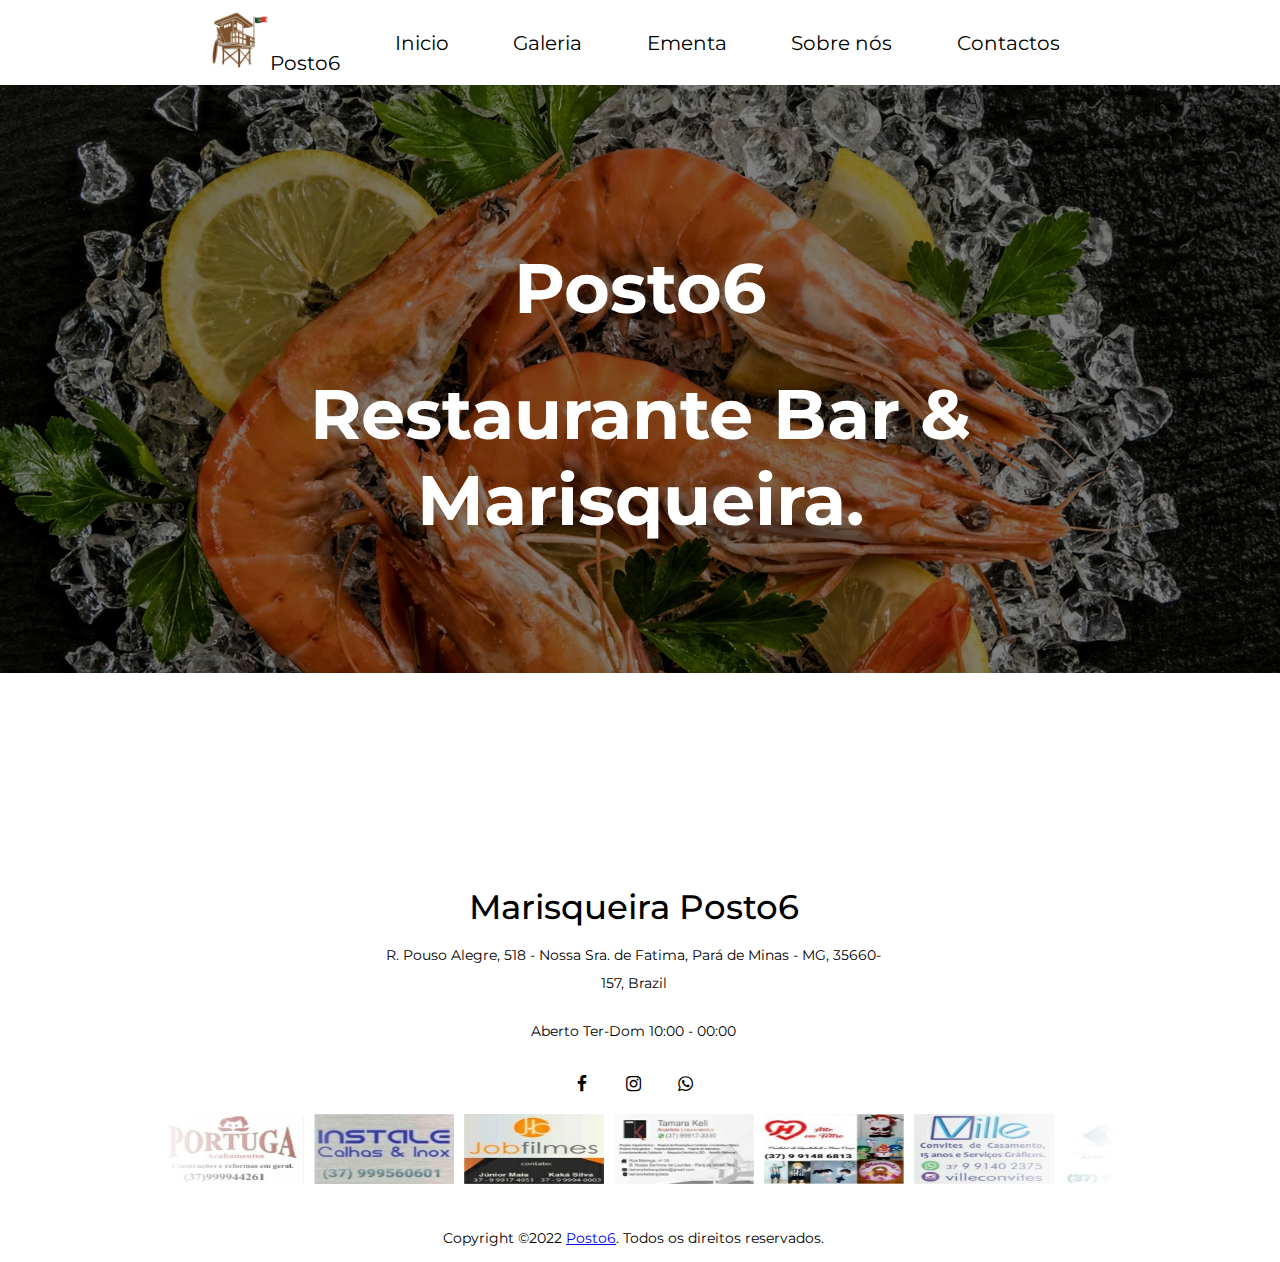
<file: index.html>
<!DOCTYPE html>
<html>
<head>
    <link href="/src/style.css" rel="stylesheet" />
    <link rel='stylesheet' href='https://cdnjs.cloudflare.com/ajax/libs/font-awesome/4.7.0/css/font-awesome.min.css'>
    <link rel="Icon" href="/src/img/118010584_109866517506255_5258765565189857643_n.ico">
    <title>Posto6 - Home</title>
</head>
<body>
    <nav>
        <ul class="menu">
            <li><a class="imdbLogo" href="/index.html"><img class="imdbLogo" src="/src/img/118010584_109866517506255_5258765565189857643_n.png">Posto6</a></li>
            <li class="item"><a href="index.html"><button>Inicio</button></a></li>
            <li class="item"><a href="galeria.html"><button>Galeria</button></a></li>
            <li class="item"><a href="ementa.html"><button>Ementa</button></a></li>
            <li class="item"><a href="about.html"><button>Sobre nós</button></a></li>
            <li class="item"><a href="contacto.html"><button>Contactos</button></a></li>
        </ul>
    </nav>
    <button onclick="topFunction()" id="myBtn" title="Go to top">↑</button>
    <div class="mariscada">
        <p><b>Posto6</b></p>
        <p><b>Restaurante Bar & Marisqueira.</b></p>
    </div>
    <footer>
        <div class="footer-content">
            <h3>Marisqueira Posto6</h3>
            <p>R. Pouso Alegre, 518 - Nossa Sra. de Fatima, Pará de Minas - MG, 35660-157, Brazil</p>
            <p>Aberto Ter-Dom 10:00 - 00:00</p>
            <ul class="socials">
                <li><a target="_blank" href="https://www.facebook.com/posto6.marisqueira"><i class="fa fa-facebook"></i></a></li>
                <li><a target="_blank" href="https://www.instagram.com/posto6.marisqueira"><i class="fa fa-instagram"></i></a></li>
                <li><a target="_blank" href="https://api.whatsapp.com/send/?phone=553799944261&text=Ola%2C+gostariamos+de+comprar+algo.&app_absent=0"><i class="fa fa-whatsapp"></i></a></li>
            </ul>
        </div>
        <div class="slider">
            <div class="slide-track">
                <div class="slide">
                    <img src="/src/img/patro1.jpg" alt="" />
                </div>
                <div class="slide">
                    <img src="/src/img/patro2.jpg" alt="" />
                </div>
                <div class="slide">
                    <img src="/src/img/patro3.jpg" alt="" />
                </div>
                <div class="slide">
                    <img src="/src/img/patro4.jpg" alt="" />
                </div>
                <div class="slide">
                    <img src="/src/img/patro5.jpg" alt="" />
                </div>
                <div class="slide">
                    <img src="/src/img/patro6.jpg" alt="" />
                </div>
                <div class="slide">
                    <img src="/src/img/patro7.jpg" alt="" />
                </div>
                <div class="slide">
                    <img src="/src/img/patro8.jpg" alt="" />
                </div>
            </div>
        </div>
        <div class="footer-content">
            <p>Copyright &copy;2022 <a href="/index.html">Posto6</a>. Todos os direitos reservados.</p>
        </div>
    </footer>
    <script src="/src/script.js"></script>
</body>
</html>
</file>
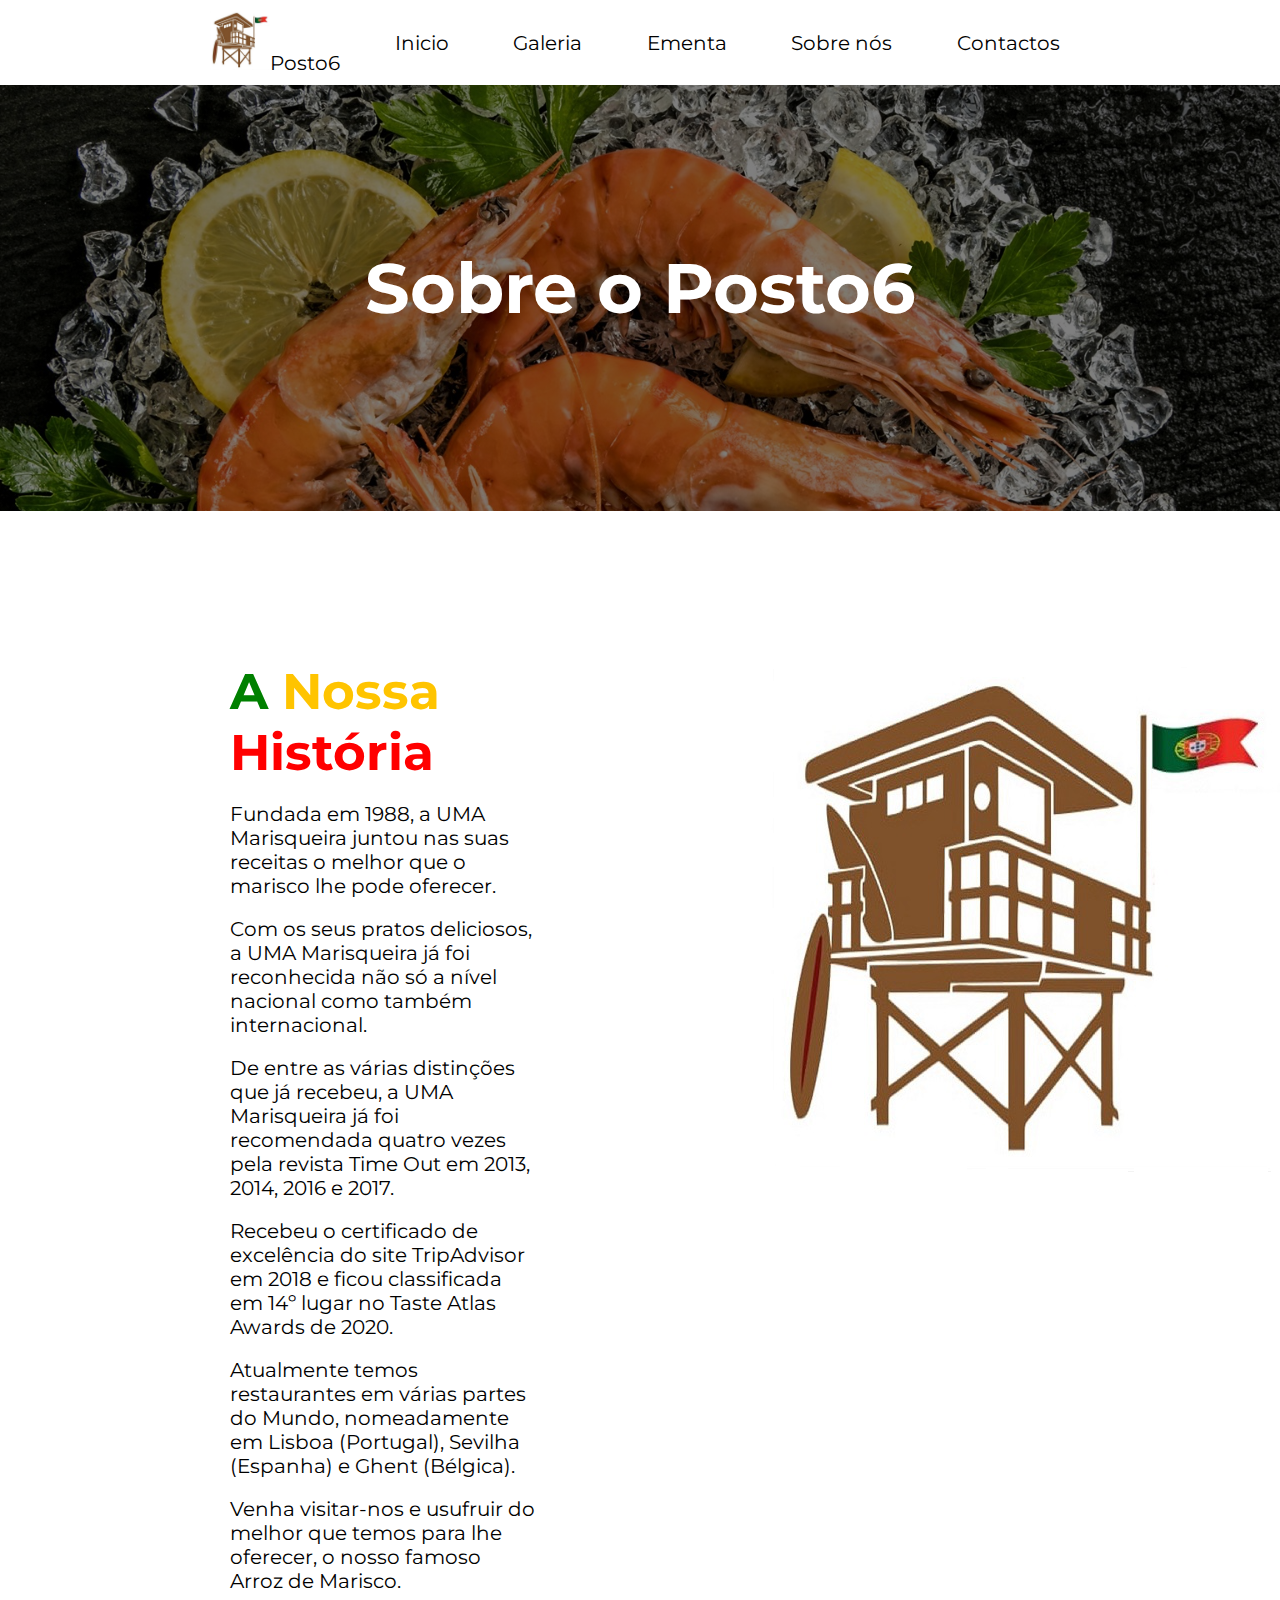
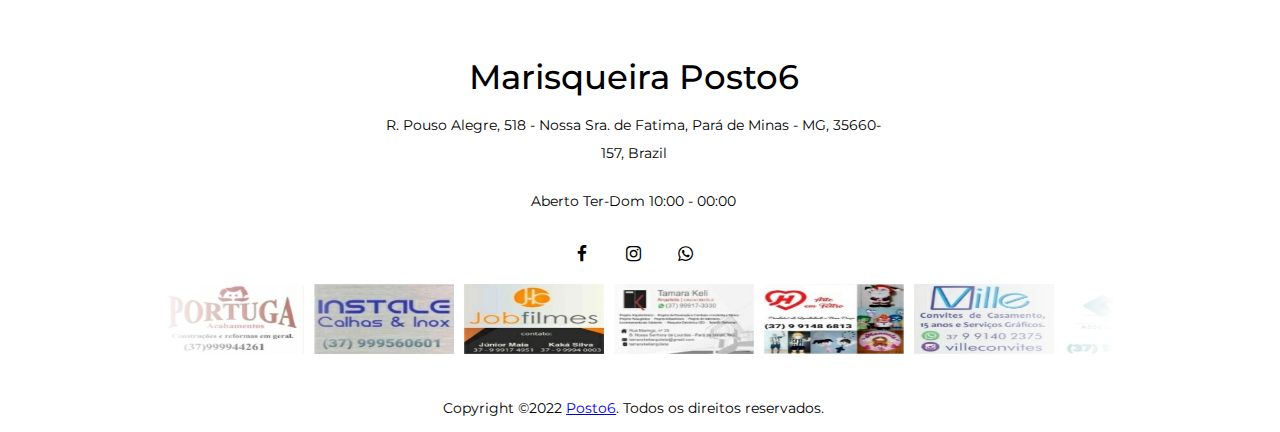
<file: about.html>
<!DOCTYPE html>
<html>
<head>
    <link href="/src/style.css" rel="stylesheet" />
    <link rel='stylesheet' href='https://cdnjs.cloudflare.com/ajax/libs/font-awesome/4.7.0/css/font-awesome.min.css'>
    <link rel="Icon" href="/src/img/118010584_109866517506255_5258765565189857643_n.ico">
    <title>Posto6 - Sobre nós</title>
</head>
<body>
    <nav>
        <ul class="menu">
            <li><a class="imdbLogo" href="/index.html"><img class="imdbLogo" src="/src/img/118010584_109866517506255_5258765565189857643_n.png">Posto6</a></li>
            <li class="item"><a href="index.html"><button>Inicio</button></a></li>
            <li class="item"><a href="galeria.html"><button>Galeria</button></a></li>
            <li class="item"><a href="ementa.html"><button>Ementa</button></a></li>
            <li class="item"><a href="about.html"><button>Sobre nós</button></a></li>
            <li class="item"><a href="contacto.html"><button>Contactos</button></a></li>
        </ul>
    </nav>
    <button onclick="topFunction()" id="myBtn" title="Go to top">↑</button>
    <div class="mariscada">
        <p><b>Sobre o Posto6</b></p>
    </div>
    <div class="sep_1">
        <div class="sep_2">
            <h1><a style="color: green;">A </a><a style="color: rgb(255, 196, 0);">Nossa </a><a style="color: red;">História</a></h1><br>
            <p>Fundada em 1988, a UMA Marisqueira juntou nas suas receitas o melhor que o marisco lhe pode oferecer.</p><br>
            <p>Com os seus pratos deliciosos, a UMA Marisqueira já foi reconhecida não só a nível nacional como também internacional.</p><br>
            <p>De entre as várias distinções que já recebeu, a UMA Marisqueira já foi recomendada quatro vezes pela revista Time Out em 2013, 2014, 2016 e 2017.</p><br>
            <p>Recebeu o certificado de excelência do site TripAdvisor em 2018 e ficou classificada em 14º lugar no Taste Atlas Awards de 2020.</p><br>
            <p>Atualmente temos restaurantes em várias partes do Mundo, nomeadamente em Lisboa (Portugal), Sevilha (Espanha) e Ghent (Bélgica).</p><br>
            <p>Venha visitar-nos e usufruir do melhor que temos para lhe oferecer, o nosso famoso Arroz de Marisco.</p>
        </div>
        <div class="sep_2">
            <img src="/src/img/118010584_109866517506255_5258765565189857643_n.png" alt="">
        </div>
    </div>

    <footer>
        <div class="footer-content">
            <h3>Marisqueira Posto6</h3>
            <p>R. Pouso Alegre, 518 - Nossa Sra. de Fatima, Pará de Minas - MG, 35660-157, Brazil</p>
            <p>Aberto Ter-Dom 10:00 - 00:00</p>
            <ul class="socials">
                <li><a target="_blank" href="https://www.facebook.com/posto6.marisqueira"><i class="fa fa-facebook"></i></a></li>
                <li><a target="_blank" href="https://www.instagram.com/posto6.marisqueira"><i class="fa fa-instagram"></i></a></li>
                <li><a target="_blank" href="https://api.whatsapp.com/send/?phone=553799944261&text=Ola%2C+gostariamos+de+comprar+algo.&app_absent=0"><i class="fa fa-whatsapp"></i></a></li>
            </ul>
        </div>
        <div class="slider">
            <div class="slide-track">
                <div class="slide">
                    <img src="/src/img/patro1.jpg" alt="" />
                </div>
                <div class="slide">
                    <img src="/src/img/patro2.jpg" alt="" />
                </div>
                <div class="slide">
                    <img src="/src/img/patro3.jpg" alt="" />
                </div>
                <div class="slide">
                    <img src="/src/img/patro4.jpg" alt="" />
                </div>
                <div class="slide">
                    <img src="/src/img/patro5.jpg" alt="" />
                </div>
                <div class="slide">
                    <img src="/src/img/patro6.jpg" alt="" />
                </div>
                <div class="slide">
                    <img src="/src/img/patro7.jpg" alt="" />
                </div>
                <div class="slide">
                    <img src="/src/img/patro8.jpg" alt="" />
                </div>
            </div>
        </div>
        <div class="footer-content">
            <p>Copyright &copy;2022 <a href="/index.html">Posto6</a>. Todos os direitos reservados.</p>
        </div>
    </footer>
    <script src="/src/script.js"></script>
</body>
</html>
</file>
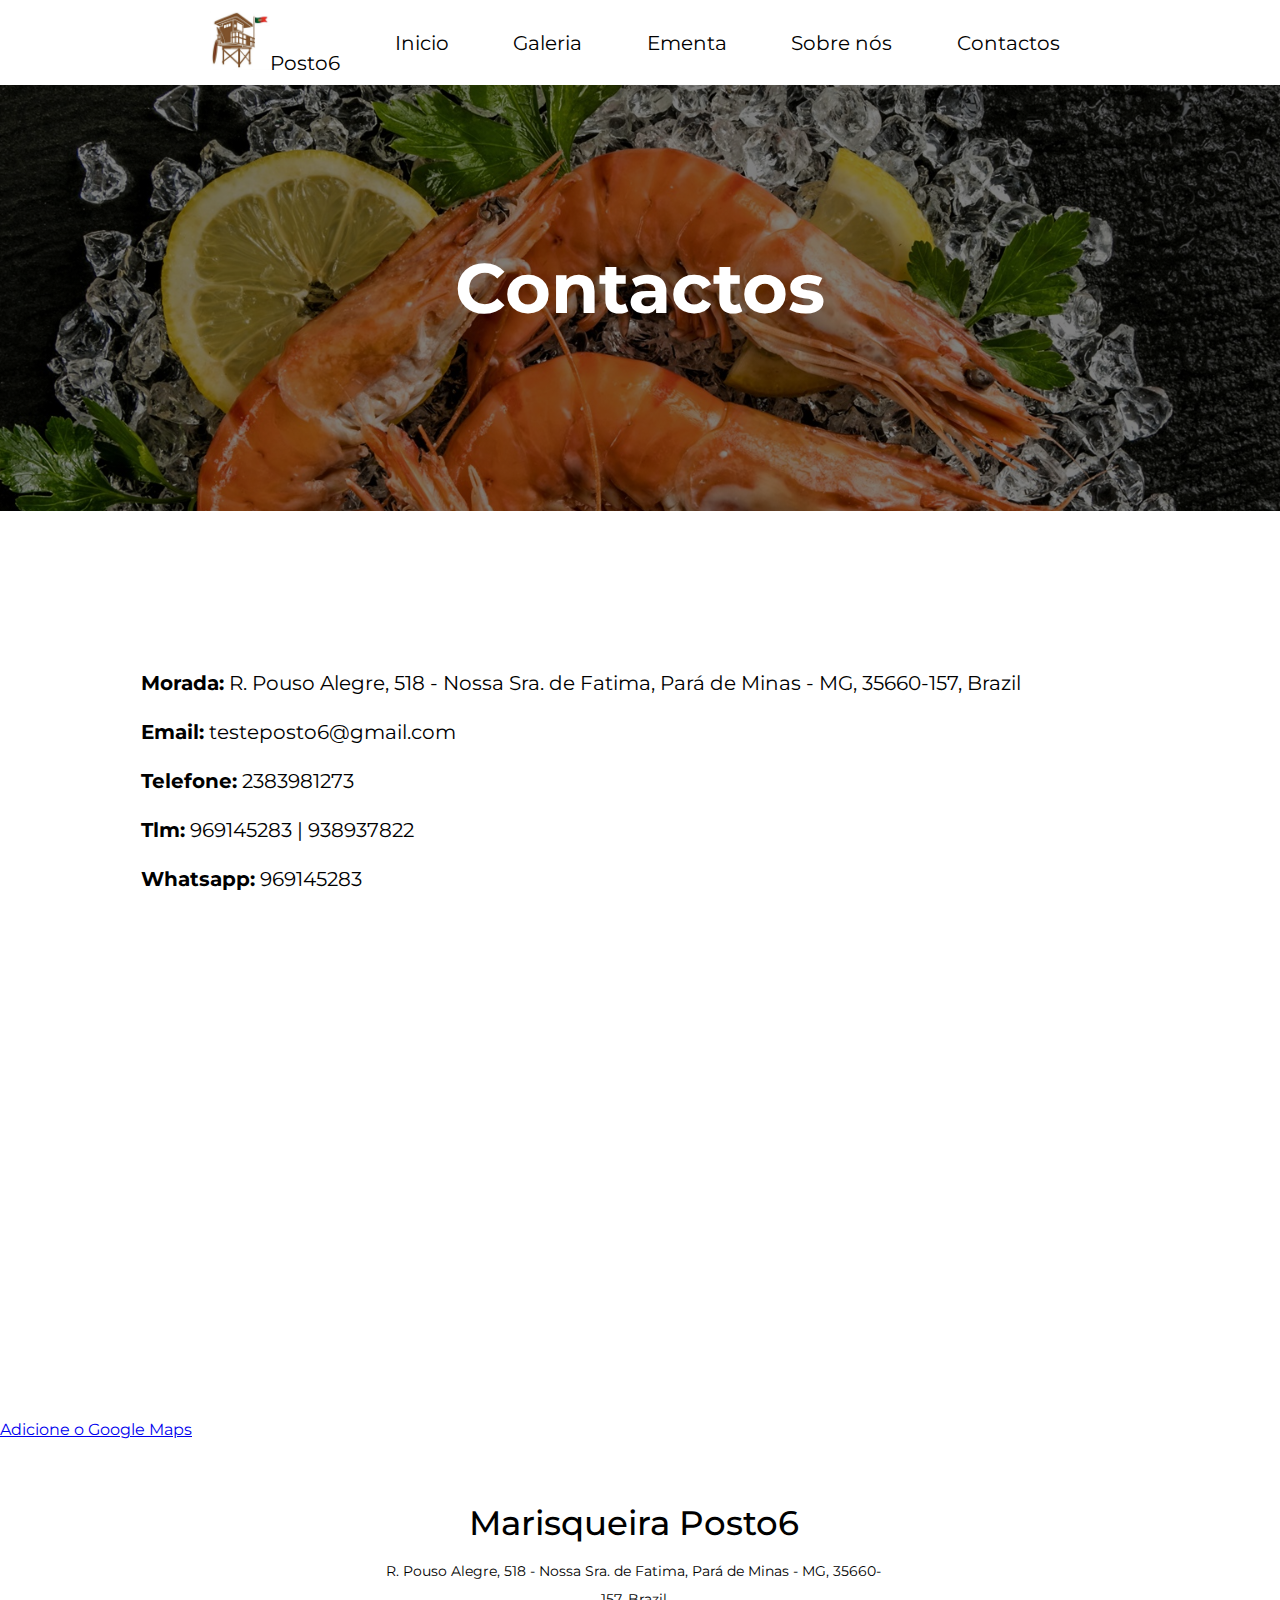
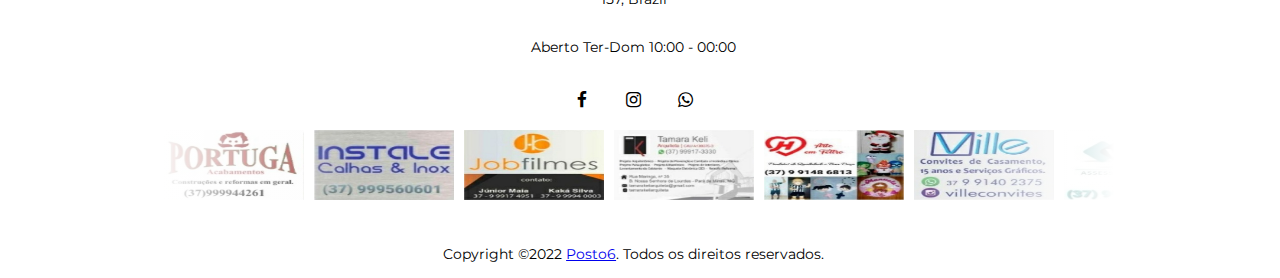
<file: contacto.html>
<!DOCTYPE html>
<html>
<head>
    <link href="/src/style.css" rel="stylesheet" />
    <link rel='stylesheet' href='https://cdnjs.cloudflare.com/ajax/libs/font-awesome/4.7.0/css/font-awesome.min.css'>
    <link rel="Icon" href="/src/img/118010584_109866517506255_5258765565189857643_n.ico">
    <title>Posto6 - Contacto</title>
</head>
<body>
    <nav>
        <ul class="menu">
            <li><a class="imdbLogo" href="/index.html"><img class="imdbLogo" src="/src/img/118010584_109866517506255_5258765565189857643_n.png">Posto6</a></li>
            <li class="item"><a href="index.html"><button>Inicio</button></a></li>
            <li class="item"><a href="galeria.html"><button>Galeria</button></a></li>
            <li class="item"><a href="ementa.html"><button>Ementa</button></a></li>
            <li class="item"><a href="about.html"><button>Sobre nós</button></a></li>
            <li class="item"><a href="contacto.html"><button>Contactos</button></a></li>
        </ul>
    </nav>
    <button onclick="topFunction()" id="myBtn" title="Go to top">↑</button>
    <div class="mariscada">
        <p><b>Contactos</b></p>
    </div>
    <div class="inf">
        <p><b>Morada:</b> R. Pouso Alegre, 518 - Nossa Sra. de Fatima, Pará de Minas - MG, 35660-157, Brazil</p>
        <p><b>Email:</b> testeposto6@gmail.com</p>
        <p><b>Telefone:</b> 2383981273</p>
        <p><b>Tlm:</b> 969145283 | 938937822</p>
        <p><b>Whatsapp:</b> 969145283</p>
    </div>

    <iframe style="width: 100%;" height="400" frameborder="0" scrolling="no" marginheight="0" marginwidth="0" id="gmap_canvas" src="https://maps.google.com/maps?width=1920&amp;height=400&amp;hl=en&amp;q=R.%20Pouso%20Alegre,%20518%20-%20Nossa%20Sra.%20de%20Fatima%20Par%C3%A1%20de%20Minas+(Posto6)&amp;t=h&amp;z=15&amp;ie=UTF8&amp;iwloc=B&amp;output=embed"></iframe> <a href='http://maps-generator.com/pt'>Adicione o Google Maps</a>
    <script type='text/javascript' src='https://embedmaps.com/google-maps-authorization/script.js?id=27b176ca627aacff7dc531a450b27f252bbd35fd'></script>
    <footer>
        <div class="footer-content">
            <h3>Marisqueira Posto6</h3>
            <p>R. Pouso Alegre, 518 - Nossa Sra. de Fatima, Pará de Minas - MG, 35660-157, Brazil</p>
            <p>Aberto Ter-Dom 10:00 - 00:00</p>
            <ul class="socials">
                <li><a target="_blank" href="https://www.facebook.com/posto6.marisqueira"><i class="fa fa-facebook"></i></a></li>
                <li><a target="_blank" href="https://www.instagram.com/posto6.marisqueira"><i class="fa fa-instagram"></i></a></li>
                <li><a target="_blank" href="https://api.whatsapp.com/send/?phone=553799944261&text=Ola%2C+gostariamos+de+comprar+algo.&app_absent=0"><i class="fa fa-whatsapp"></i></a></li>
            </ul>
        </div>
        <div class="slider">
            <div class="slide-track">
                <div class="slide">
                    <img src="/src/img/patro1.jpg" alt="" />
                </div>
                <div class="slide">
                    <img src="/src/img/patro2.jpg" alt="" />
                </div>
                <div class="slide">
                    <img src="/src/img/patro3.jpg" alt="" />
                </div>
                <div class="slide">
                    <img src="/src/img/patro4.jpg" alt="" />
                </div>
                <div class="slide">
                    <img src="/src/img/patro5.jpg" alt="" />
                </div>
                <div class="slide">
                    <img src="/src/img/patro6.jpg" alt="" />
                </div>
                <div class="slide">
                    <img src="/src/img/patro7.jpg" alt="" />
                </div>
                <div class="slide">
                    <img src="/src/img/patro8.jpg" alt="" />
                </div>
            </div>
        </div>
        <div class="footer-content">
            <p>Copyright &copy;2022 <a href="/index.html">Posto6</a>. Todos os direitos reservados.</p>
        </div>
    </footer>
    <script src="/src/script.js"></script>
</body>
</html>
</file>
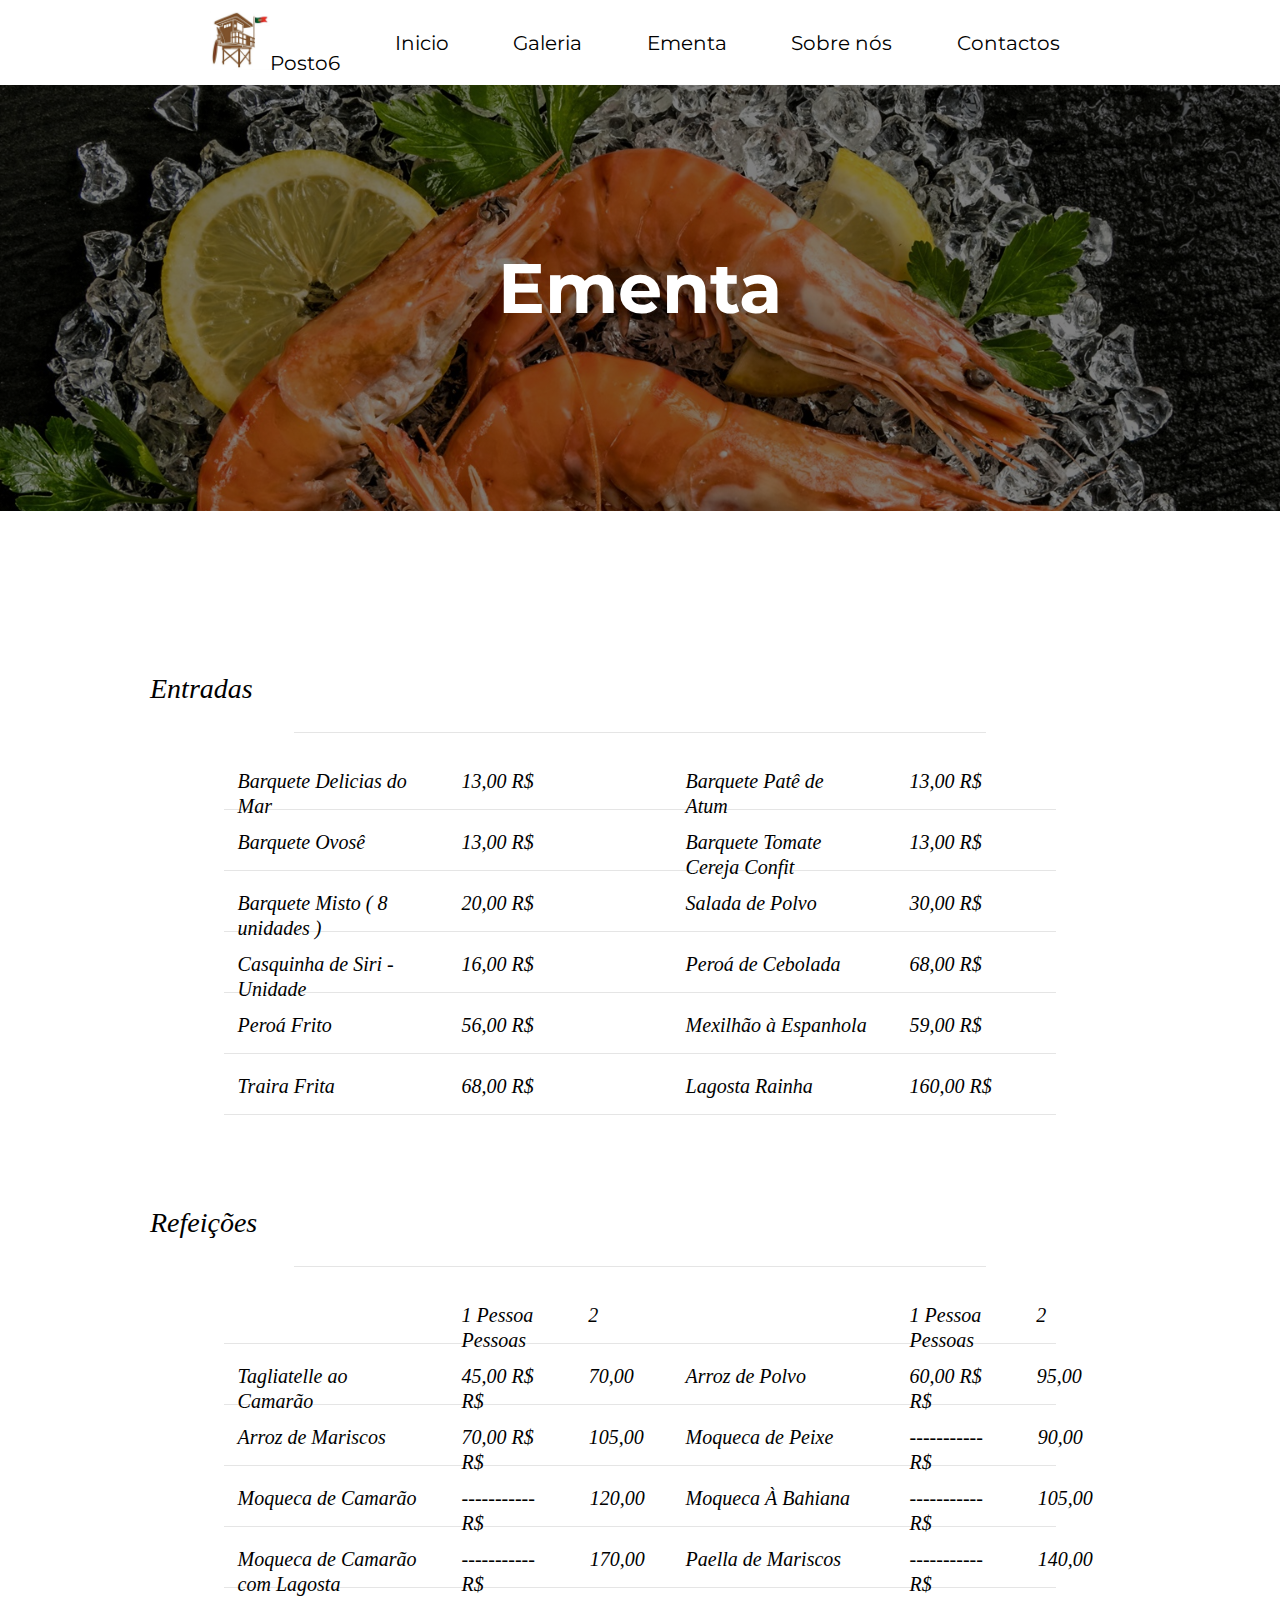
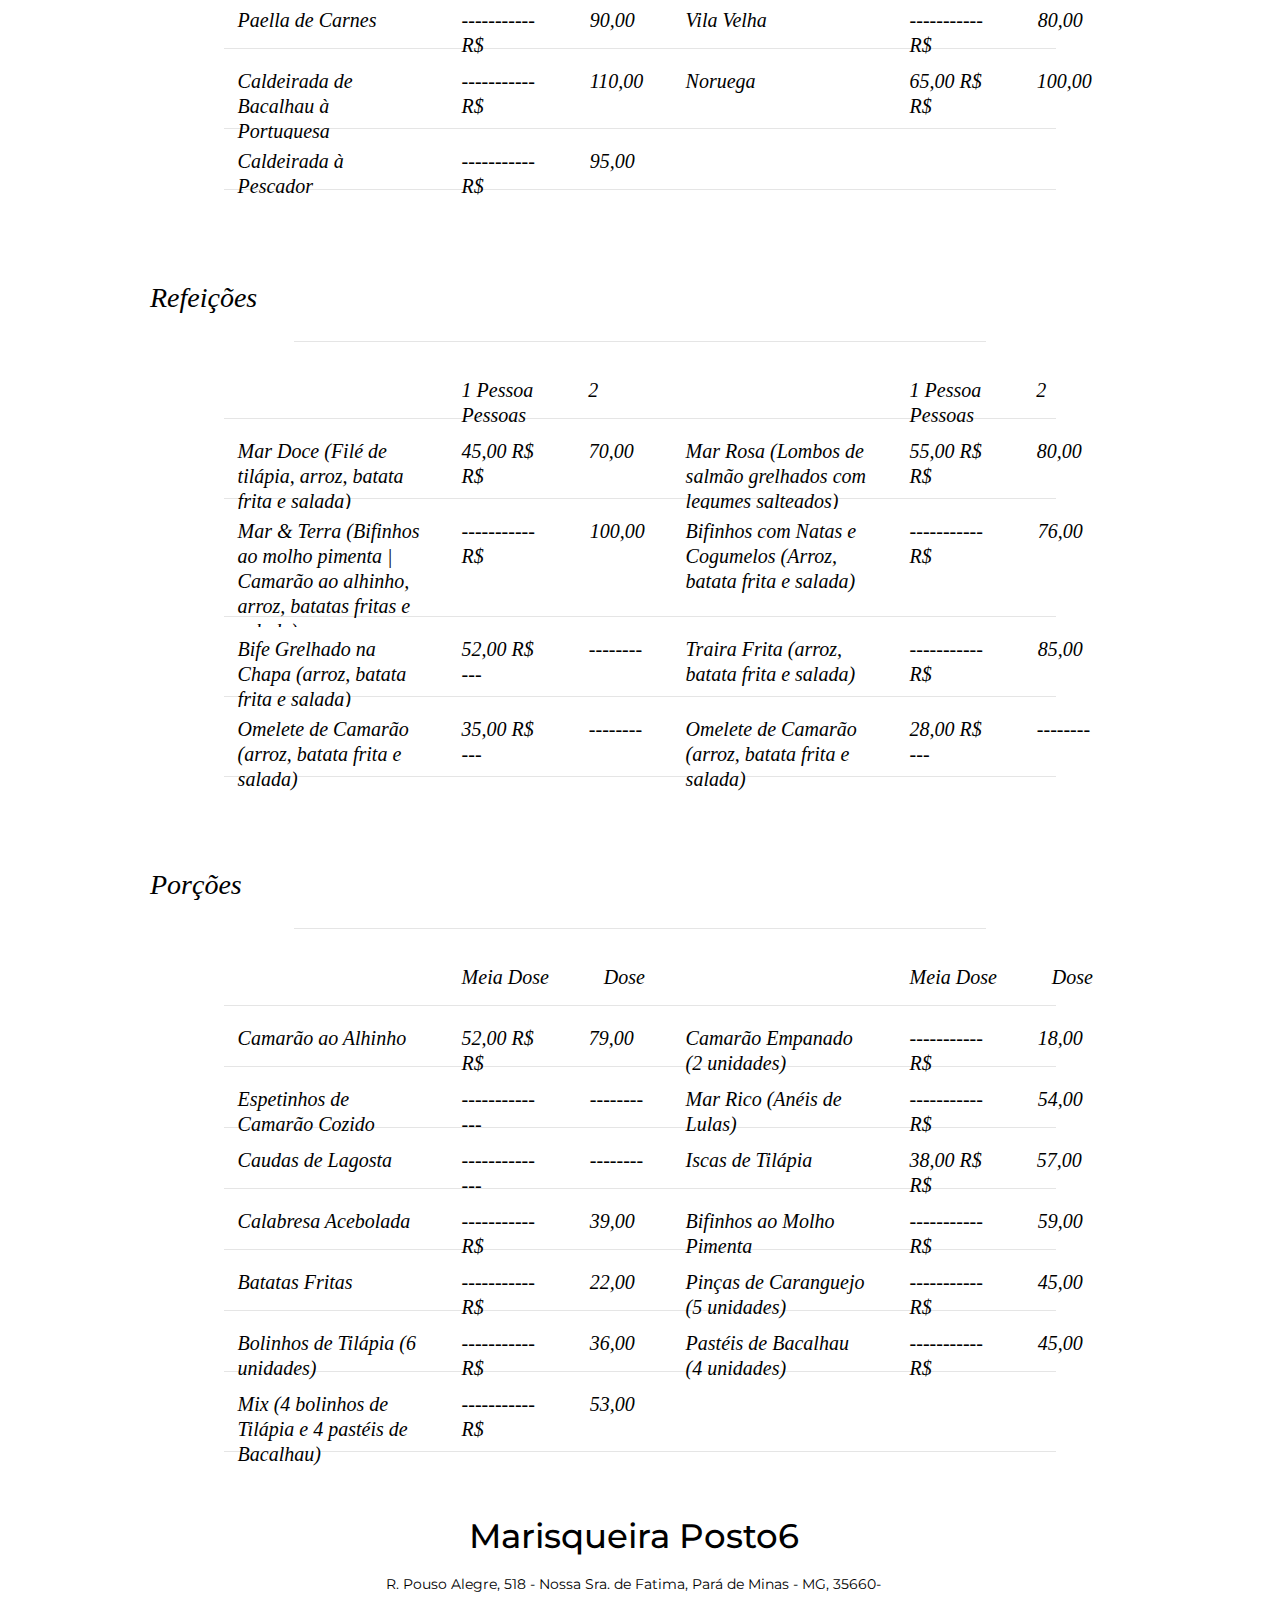
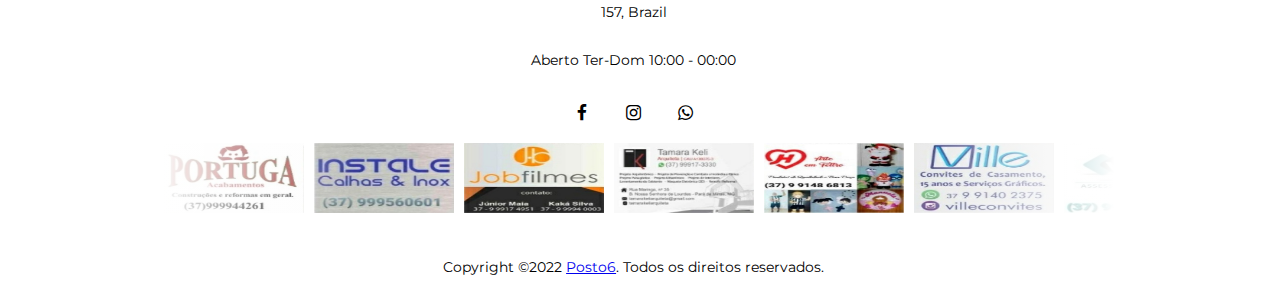
<file: ementa.html>
<!DOCTYPE html>
<html>
<head>
    <link href="/src/style.css" rel="stylesheet" />
    <link rel='stylesheet' href='https://cdnjs.cloudflare.com/ajax/libs/font-awesome/4.7.0/css/font-awesome.min.css'>
    <link rel="Icon" href="/src/img/118010584_109866517506255_5258765565189857643_n.ico">
    <title>Posto6 - Ementa</title>
</head>
<body>
    <nav>
        <ul class="menu">
            <li><a class="imdbLogo" href="/index.html"><img class="imdbLogo" src="/src/img/118010584_109866517506255_5258765565189857643_n.png">Posto6</a></li>
            <li class="item"><a href="index.html"><button>Inicio</button></a></li>
            <li class="item"><a href="galeria.html"><button>Galeria</button></a></li>
            <li class="item"><a href="ementa.html"><button>Ementa</button></a></li>
            <li class="item"><a href="about.html"><button>Sobre nós</button></a></li>
            <li class="item"><a href="contacto.html"><button>Contactos</button></a></li>
        </ul>
    </nav>
    <button onclick="topFunction()" id="myBtn" title="Go to top">↑</button>
    <div class="mariscada">
        <p><b>Ementa</b></p>
    </div>
    <section class="entradas">
        <h3>Entradas</h3>
        <hr>
        <div class="items">
            <div class="itemss">
                <p>Barquete Delicias do Mar</p>
                <p>13,00 R$</p>
                <p>Barquete Patê de Atum</p>
                <p>13,00 R$</p>
            </div>
            <hr>
            <div class="itemss">
                <p>Barquete Ovosê</p>
                <p>13,00 R$</p>
                <p>Barquete Tomate Cereja Confit</p>
                <p>13,00 R$</p>
            </div>
            <hr>
            <div class="itemss">
                <p>Barquete Misto ( 8 unidades )</p>
                <p>20,00 R$</p>
                <p>Salada de Polvo</p>
                <p>30,00 R$</p>
            </div>
            <hr>
            <div class="itemss">
                <p>Casquinha de Siri - Unidade</p>
                <p>16,00 R$</p>
                <p>Peroá de Cebolada</p>
                <p>68,00 R$</p>
            </div>
            <hr>
            <div class="itemss">
                <p>Peroá Frito</p>
                <p>56,00 R$</p>
                <p>Mexilhão à Espanhola</p>
                <p>59,00 R$</p>
            </div>
            <hr>
            <div class="itemss">
                <p>Traira Frita</p>
                <p>68,00 R$</p>
                <p>Lagosta Rainha</p>
                <p>160,00 R$</p>
            </div>
            <hr>
        </div>
    </section>
    <div class="divis"></div>
    <section class="entradas">
        <h3>Refeições</h3>
        <hr>
        <div class="items">
            <div class="itemss">
                <p></p>
                <p>1 Pessoa &nbsp &nbsp &nbsp &nbsp &nbsp 2 Pessoas</p>
                <p></p>
                <p>1 Pessoa &nbsp &nbsp &nbsp &nbsp &nbsp 2 Pessoas</p>
            </div>
            <hr>
            <div class="itemss">
                <p>Tagliatelle ao Camarão</p>
                <p>45,00 R$ &nbsp &nbsp &nbsp &nbsp &nbsp 70,00 R$</p>
                <p>Arroz de Polvo</p>
                <p>60,00 R$ &nbsp &nbsp &nbsp &nbsp &nbsp 95,00 R$</p>
            </div>
            <hr>
            <div class="itemss">
                <p>Arroz de Mariscos</p>
                <p>70,00 R$ &nbsp &nbsp &nbsp &nbsp &nbsp 105,00 R$</p>
                <p>Moqueca de Peixe</p>
                <p>----------- &nbsp &nbsp &nbsp &nbsp &nbsp 90,00 R$</p>
            </div>
            <hr>
            <div class="itemss">
                <p>Moqueca de Camarão</p>
                <p>----------- &nbsp &nbsp &nbsp &nbsp &nbsp 120,00 R$</p>
                <p>Moqueca À Bahiana</p>
                <p>----------- &nbsp &nbsp &nbsp &nbsp &nbsp 105,00 R$</p>
            </div>
            <hr>
            <div class="itemss">
                <p>Moqueca de Camarão com Lagosta</p>
                <p>----------- &nbsp &nbsp &nbsp &nbsp &nbsp 170,00 R$</p>
                <p>Paella de Mariscos</p>
                <p>----------- &nbsp &nbsp &nbsp &nbsp &nbsp 140,00 R$</p>
            </div>
            <hr>
            <div class="itemss">
                <p>Paella de Carnes</p>
                <p>----------- &nbsp &nbsp &nbsp &nbsp &nbsp 90,00 R$</p>
                <p>Vila Velha</p>
                <p>----------- &nbsp &nbsp &nbsp &nbsp &nbsp 80,00 R$</p>
            </div>
            <hr>
            <div class="itemss">
                <p>Caldeirada de Bacalhau à Portuguesa</p>
                <p>----------- &nbsp &nbsp &nbsp &nbsp &nbsp 110,00 R$</p>
                <p>Noruega</p>
                <p>65,00 R$ &nbsp &nbsp &nbsp &nbsp &nbsp 100,00 R$</p>
            </div>
            <br>
            <hr>
            <div class="itemss">
                <p>Caldeirada à Pescador</p>
                <p>----------- &nbsp &nbsp &nbsp &nbsp &nbsp 95,00 R$</p>
                <p></p>
                <p></p>
            </div>
            <hr>
        </div>
    </section>
    <div class="divis"></div>
    <section class="entradas">
        <h3>Refeições</h3>
        <hr>
        <div class="items">
            <div class="itemss">
                <p></p>
                <p>1 Pessoa &nbsp &nbsp &nbsp &nbsp &nbsp 2 Pessoas</p>
                <p></p>
                <p>1 Pessoa &nbsp &nbsp &nbsp &nbsp &nbsp 2 Pessoas</p>
            </div>
            <hr>
            <div class="itemss">
                <p>Mar Doce (Filé de tilápia, arroz, batata frita e salada)</p>
                <p>45,00 R$ &nbsp &nbsp &nbsp &nbsp &nbsp 70,00 R$</p>
                <p>Mar Rosa (Lombos de salmão grelhados com legumes salteados)</p>
                <p>55,00 R$ &nbsp &nbsp &nbsp &nbsp &nbsp 80,00 R$</p>
            </div>
            <br>
            <hr>
            <div class="itemss">
                <p>Mar & Terra (Bifinhos ao molho pimenta | Camarão ao alhinho, arroz, batatas fritas e salada)</p>
                <p>----------- &nbsp &nbsp &nbsp &nbsp &nbsp 100,00 R$</p>
                <p>Bifinhos com Natas e Cogumelos (Arroz, batata frita e salada)</p>
                <p>----------- &nbsp &nbsp &nbsp &nbsp &nbsp 76,00 R$</p>
            </div>
            <br>
            <br>
            <br>
            <hr>
            <div class="itemss">
                <p>Bife Grelhado na Chapa (arroz, batata frita e salada)</p>
                <p>52,00 R$ &nbsp &nbsp &nbsp &nbsp &nbsp -----------</p>
                <p>Traira Frita (arroz, batata frita e salada)</p>
                <p>----------- &nbsp &nbsp &nbsp &nbsp &nbsp 85,00 R$</p>
            </div>
            <br>
            <hr>
            <div class="itemss">
                <p>Omelete de Camarão (arroz, batata frita e salada)</p>
                <p>35,00 R$ &nbsp &nbsp &nbsp &nbsp &nbsp -----------</p>
                <p>Omelete de Camarão (arroz, batata frita e salada)</p>
                <p>28,00 R$ &nbsp &nbsp &nbsp &nbsp &nbsp -----------</p>
            </div>
            <br>
            <hr>
        </div>
    </section>
    <div class="divis"></div>
    <section class="entradas">
        <h3>Porções</h3>
        <hr>
        <div class="items">
            <div class="itemss">
                <p></p>
                <p>Meia Dose &nbsp &nbsp &nbsp &nbsp &nbsp Dose</p>
                <p></p>
                <p>Meia Dose &nbsp &nbsp &nbsp &nbsp &nbsp Dose</p>
            </div>
            <hr>
            <div class="itemss">
                <p>Camarão ao Alhinho</p>
                <p>52,00 R$ &nbsp &nbsp &nbsp &nbsp &nbsp 79,00 R$</p>
                <p>Camarão Empanado (2 unidades)</p>
                <p>----------- &nbsp &nbsp &nbsp &nbsp &nbsp 18,00 R$</p>
            </div>
            <hr>
            <div class="itemss">
                <p>Espetinhos de Camarão Cozido</p>
                <p>----------- &nbsp &nbsp &nbsp &nbsp &nbsp -----------</p>
                <p>Mar Rico (Anéis de Lulas)</p>
                <p>----------- &nbsp &nbsp &nbsp &nbsp &nbsp 54,00 R$</p>
            </div>
            <hr>
            <div class="itemss">
                <p>Caudas de Lagosta</p>
                <p>----------- &nbsp &nbsp &nbsp &nbsp &nbsp -----------</p>
                <p>Iscas de Tilápia</p>
                <p>38,00 R$ &nbsp &nbsp &nbsp &nbsp &nbsp 57,00 R$</p>
            </div>
            <hr>
            <div class="itemss">
                <p>Calabresa Acebolada</p>
                <p>----------- &nbsp &nbsp &nbsp &nbsp &nbsp 39,00 R$</p>
                <p>Bifinhos ao Molho Pimenta</p>
                <p>----------- &nbsp &nbsp &nbsp &nbsp &nbsp 59,00 R$</p>
            </div>
            <hr>
            <div class="itemss">
                <p>Batatas Fritas</p>
                <p>----------- &nbsp &nbsp &nbsp &nbsp &nbsp 22,00 R$</p>
                <p>Pinças de Caranguejo (5 unidades)</p>
                <p>----------- &nbsp &nbsp &nbsp &nbsp &nbsp 45,00 R$</p>
            </div>
            <hr>
            <div class="itemss">
                <p>Bolinhos de Tilápia (6 unidades)</p>
                <p>----------- &nbsp &nbsp &nbsp &nbsp &nbsp 36,00 R$</p>
                <p>Pastéis de Bacalhau (4 unidades)</p>
                <p>----------- &nbsp &nbsp &nbsp &nbsp &nbsp 45,00 R$</p>
            </div>
            <hr>
            <div class="itemss">
                <p>Mix (4 bolinhos de Tilápia e 4 pastéis de Bacalhau)</p>
                <p>----------- &nbsp &nbsp &nbsp &nbsp &nbsp 53,00 R$</p>
                <p></p>
                <p></p>
            </div>
            <br>
            <hr>
        </div>
    </section>
    <footer>
        <div class="footer-content">
            <h3>Marisqueira Posto6</h3>
            <p>R. Pouso Alegre, 518 - Nossa Sra. de Fatima, Pará de Minas - MG, 35660-157, Brazil</p>
            <p>Aberto Ter-Dom 10:00 - 00:00</p>
            <ul class="socials">
                <li><a target="_blank" href="https://www.facebook.com/posto6.marisqueira"><i class="fa fa-facebook"></i></a></li>
                <li><a target="_blank" href="https://www.instagram.com/posto6.marisqueira"><i class="fa fa-instagram"></i></a></li>
                <li><a target="_blank" href="https://api.whatsapp.com/send/?phone=553799944261&text=Ola%2C+gostariamos+de+comprar+algo.&app_absent=0"><i class="fa fa-whatsapp"></i></a></li>
            </ul>
        </div>
        <div class="slider">
            <div class="slide-track">
                <div class="slide">
                    <img src="/src/img/patro1.jpg" alt="" />
                </div>
                <div class="slide">
                    <img src="/src/img/patro2.jpg" alt="" />
                </div>
                <div class="slide">
                    <img src="/src/img/patro3.jpg" alt="" />
                </div>
                <div class="slide">
                    <img src="/src/img/patro4.jpg" alt="" />
                </div>
                <div class="slide">
                    <img src="/src/img/patro5.jpg" alt="" />
                </div>
                <div class="slide">
                    <img src="/src/img/patro6.jpg" alt="" />
                </div>
                <div class="slide">
                    <img src="/src/img/patro7.jpg" alt="" />
                </div>
                <div class="slide">
                    <img src="/src/img/patro8.jpg" alt="" />
                </div>
            </div>
        </div>
        <div class="footer-content">
            <p>Copyright &copy;2022 <a href="/index.html">Posto6</a>. Todos os direitos reservados.</p>
        </div>
    </footer>
    <script src="/src/script.js"></script>
</body>
</html>
</file>
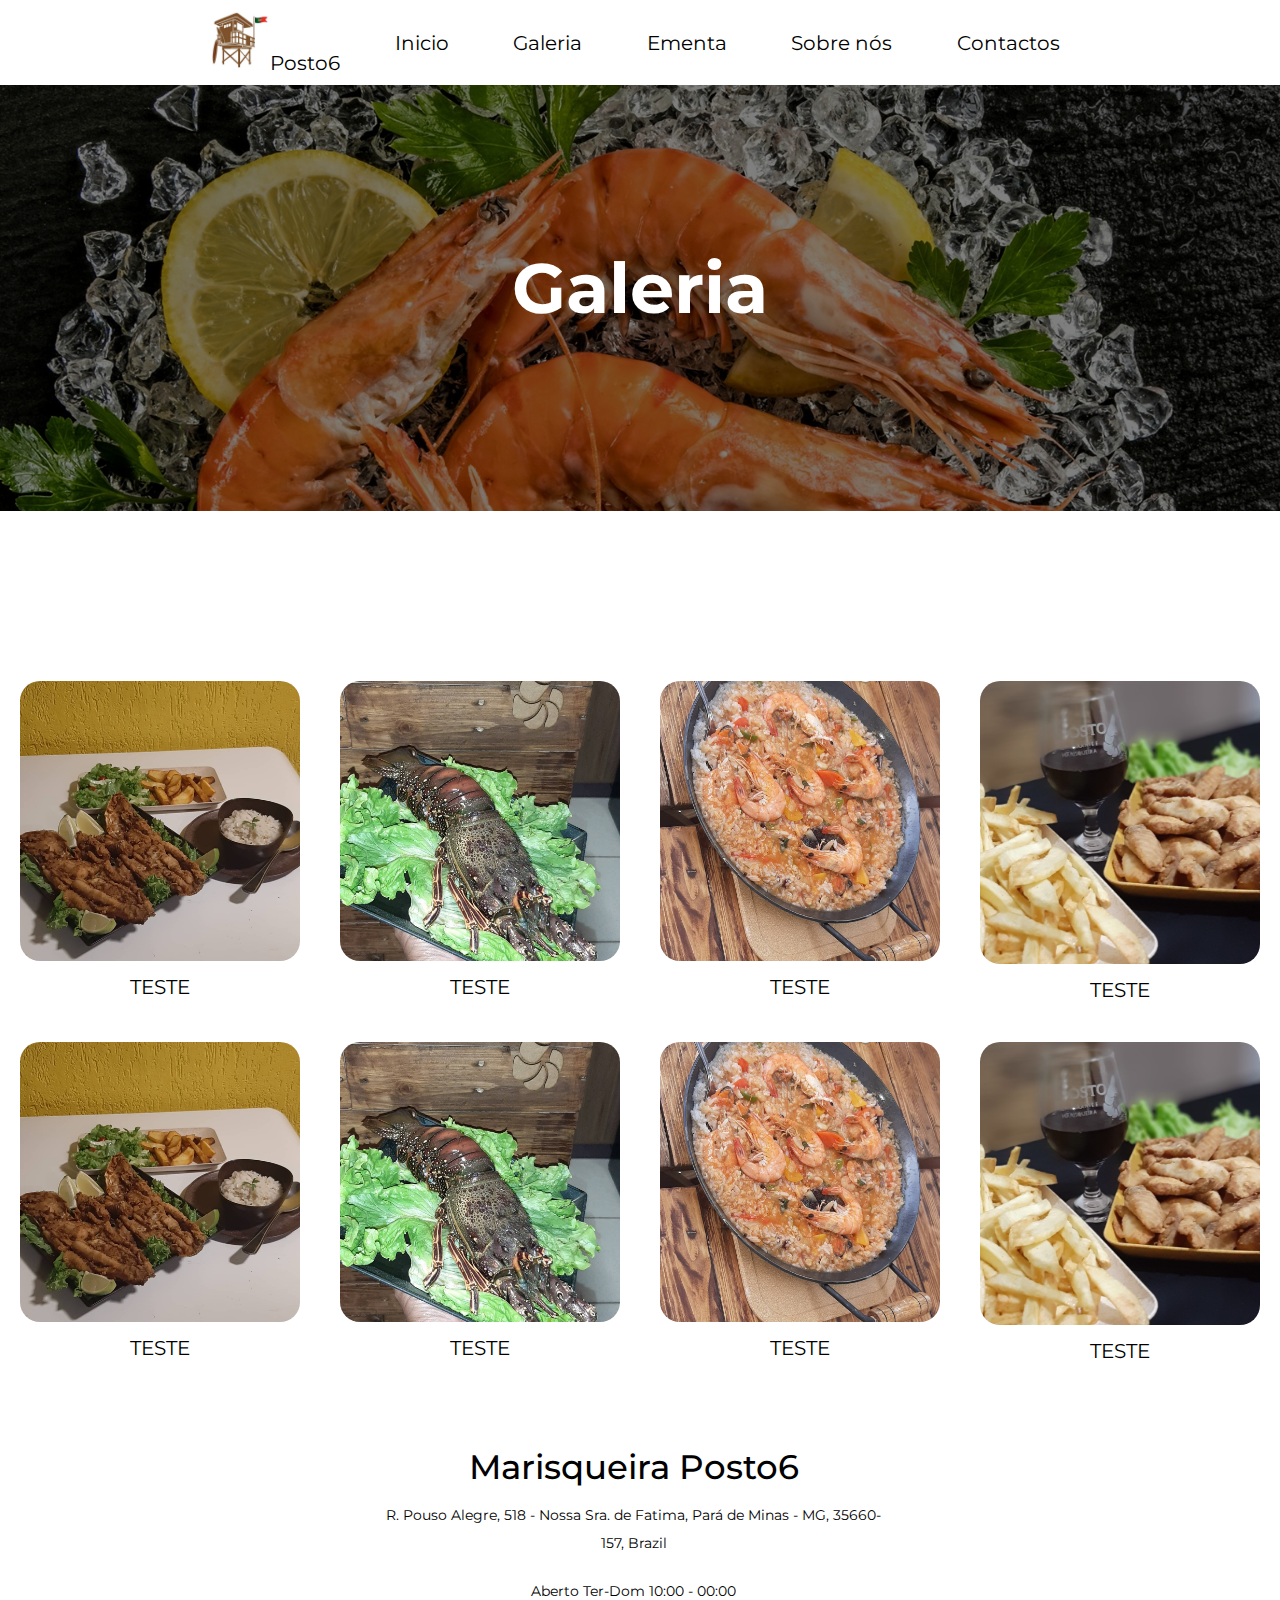
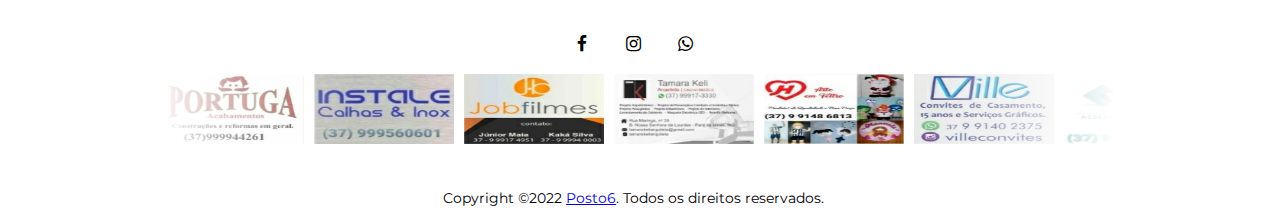
<file: galeria.html>
<!DOCTYPE html>
<html>
<head>
    <link href="/src/style.css" rel="stylesheet" />
    <link rel='stylesheet' href='https://cdnjs.cloudflare.com/ajax/libs/font-awesome/4.7.0/css/font-awesome.min.css'>
    <link rel="Icon" href="/src/img/118010584_109866517506255_5258765565189857643_n.ico">
    <title>Posto6 - Galeria</title>
</head>
<body>
    <nav>
        <ul class="menu">
            <li><a class="imdbLogo" href="/index.html"><img class="imdbLogo" src="/src/img/118010584_109866517506255_5258765565189857643_n.png">Posto6</a></li>
            <li class="item"><a href="index.html"><button>Inicio</button></a></li>
            <li class="item"><a href="galeria.html"><button>Galeria</button></a></li>
            <li class="item"><a href="ementa.html"><button>Ementa</button></a></li>
            <li class="item"><a href="about.html"><button>Sobre nós</button></a></li>
            <li class="item"><a href="contacto.html"><button>Contactos</button></a></li>
        </ul>
    </nav>
    <button onclick="topFunction()" id="myBtn" title="Go to top">↑</button>
    <div class="mariscada">
        <p><b>Galeria</b></p>
    </div>
    <div class="glr">
        <div class="container">
            <div class="column">
                <img src="/src/img/galeria1.jpg" class="image1" alt="image1">
                <p>TESTE</p>
            </div>
            <div class="column">
                <img src="/src/img/galeria2.jpg" class="image2" alt="image2">
                <p>TESTE</p>
            </div>
            <div class="column">
                <img src="/src/img/galeria3.jpg" class="image3" alt="image3">
                <p>TESTE</p>
            </div>
            <div class="column">
                <img src="/src/img/galeria4.jpg" class="image4" alt="image4">
                <p>TESTE</p>
            </div>
        </div>
        <div class="container">
            <div class="column">
                <img src="/src/img/galeria1.jpg" class="image1" alt="image1">
                <p>TESTE</p>
            </div>
            <div class="column">
                <img src="/src/img/galeria2.jpg" class="image2" alt="image2">
                <p>TESTE</p>
            </div>
            <div class="column">
                <img src="/src/img/galeria3.jpg" class="image3" alt="image3">
                <p>TESTE</p>
            </div>
            <div class="column">
                <img src="/src/img/galeria4.jpg" class="image4" alt="image4">
                <p>TESTE</p>
            </div>
        </div>
    </div>
    <footer>
        <div class="footer-content">
            <h3>Marisqueira Posto6</h3>
            <p>R. Pouso Alegre, 518 - Nossa Sra. de Fatima, Pará de Minas - MG, 35660-157, Brazil</p>
            <p>Aberto Ter-Dom 10:00 - 00:00</p>
            <ul class="socials">
                <li><a target="_blank" href="https://www.facebook.com/posto6.marisqueira"><i class="fa fa-facebook"></i></a></li>
                <li><a target="_blank" href="https://www.instagram.com/posto6.marisqueira"><i class="fa fa-instagram"></i></a></li>
                <li><a target="_blank" href="https://api.whatsapp.com/send/?phone=553799944261&text=Ola%2C+gostariamos+de+comprar+algo.&app_absent=0"><i class="fa fa-whatsapp"></i></a></li>
            </ul>
        </div>
        <div class="slider">
            <div class="slide-track">
                <div class="slide">
                    <img src="/src/img/patro1.jpg" alt="" />
                </div>
                <div class="slide">
                    <img src="/src/img/patro2.jpg" alt="" />
                </div>
                <div class="slide">
                    <img src="/src/img/patro3.jpg" alt="" />
                </div>
                <div class="slide">
                    <img src="/src/img/patro4.jpg" alt="" />
                </div>
                <div class="slide">
                    <img src="/src/img/patro5.jpg" alt="" />
                </div>
                <div class="slide">
                    <img src="/src/img/patro6.jpg" alt="" />
                </div>
                <div class="slide">
                    <img src="/src/img/patro7.jpg" alt="" />
                </div>
                <div class="slide">
                    <img src="/src/img/patro8.jpg" alt="" />
                </div>
            </div>
        </div>
        <div class="footer-content">
            <p>Copyright &copy;2022 <a href="/index.html">Posto6</a>. Todos os direitos reservados.</p>
        </div>
    </footer>
    <script src="/src/script.js"></script>
</body>
</html>
</file>
<file: src/style.css>
@import url('https://fonts.googleapis.com/css2?family=Montserrat:wght@200&display=swap');

* {
     margin: 0;
     padding: 0;
     box-sizing: border-box;
     font-family: 'Montserrat', sans-serif;
 }
 
 body {
     background-color: rgb(255, 255, 255);
 }
 
 footer {
     bottom: 0;
     left: 0;
     right: 0;
     height: auto;
     width: 99vw;
     padding-top: 60px;
     color: black;
     background-color: rgb(255, 255, 255);
 }
 
 nav {
    background-color: rgb(255, 255, 255);
}

nav a {
    color: black;
    text-decoration: none;
}

nav button {
    color: black;
    border: none;
    outline: none;
    z-index: 99;
    cursor: pointer;
    padding: 10px;
    font-size: 20px;
    background-color: rgb(255, 255, 255);
}

nav button:hover {
   color:rgb(255, 255, 255);
   background-color: rgb(219, 114, 65);
   border-radius: 10px;
}
 
.menu {
    list-style-type: none;
    max-width: 1000px;
    margin: 0 auto;
    display: flex;
    padding: 10px 70px;
    justify-content: space-between;
    align-items: center;
    font-size: 20px;
}

.imdbLogo {
    width: 60px;
    cursor: default;
}

#map {
    position: relative;
    padding-top: 40px;
    height: 400px;
    bottom: 0;
    width: 100%;
}

.footer-content {
    display: flex;
    justify-content: center;
    flex-direction: column;
    text-align: center;
}

.footer-content h3 {
    font-size: 2.1rem;
    font-weight: 500;
    text-transform: capitalize;
    line-height: 3rem;
}

.footer-content p {
    max-width: 500px;
    margin: 10px auto;
    line-height: 28px;
    font-size: 14px;
    color: black;
}

@-webkit-keyframes scroll { 0% {
    -webkit-transform: translateX(0);
    transform: translateX(0);
    } 100% {
    -webkit-transform: translateX(calc(-250px * 7));
    transform: translateX(calc(-250px * 7));
    }
}

@keyframes scroll { 0% {
    -webkit-transform: translateX(0);
    transform: translateX(0);
    } 100% {
    -webkit-transform: translateX(calc(-250px * 7));
    transform: translateX(calc(-250px * 7));
    }
}

.slider {
    height: 100px;
    margin: auto;
    overflow: hidden;
    position: relative;
    width: 960px;
}

.slider::before, .slider::after {
    background: linear-gradient(to right, white 0%, rgba(255, 255, 255, 0) 100%);
    content: "";
    height: 100px;
    position: absolute;
    width: 200px;
    z-index: 2;
}

.slider::after {
    right: 0;
    top: 0;
    -webkit-transform: rotateZ(180deg);
    transform: rotateZ(180deg);
}

.slider::before {
    left: 0;
    top: 0;
}

.slider .slide-track {
    -webkit-animation: scroll 2s linear infinite;
    animation: scroll 30s linear infinite;
    display: flex;
    width: calc(250px * 14);
}

.slide img{
    height: 70px;
    width: 150px;
    padding-left: 10px;
}

.socials {
    list-style: none;
    display: flex;
    align-items: center;
    justify-content: center;
    margin: 0 10px;
    margin-top: 20px;
    margin-bottom: 20px;
}

.socials li {
    margin: 0 10px;
}

.socials a {
    text-decoration: none;
    color: black;
    border: 1.1px solid white;
    padding: 5px;
    border-radius: 50%;
}

.socials a i {
    font-size: 1.1rem;
    width: 20px;
    transition: color .4s ease;
}

.socials a:hover i {
    color: aqua;
}

div.gallery {
    margin: 5px;
    float: left;
    width: 400px;
    justify-content: space-between;
    display: block;
}

div.gallery img {
    width: 100%;
    height: auto;
}

div.desc {
    padding: 15px;
    text-align: center;
}

.column {
    flex: 30%;
    padding: 20px;
}

.column img {
    width: 100%;
    border-radius: 20px;
}

.container {
    display: flex;
}

.column p{
    color: black;
    font-size: 20px;
    text-align: center;
    padding-top: 10px;
}

.mariscada {
    padding: 100px;
    margin-bottom: 150px;
    background: linear-gradient(rgba(0, 0, 0, 0.5), rgba(0, 0, 0, 0.5)), url(img/mariscada.jpg);
    background-attachment: fixed;
    background-position: center;
    background-repeat: no-repeat;
    background-size: cover;
}

.mariscada p{
    color: white; 
    text-align: center; 
    margin-top: 60px; 
    margin-bottom: 80px; 
    font-size: 70px;
}

.mariscada p:nth-child(2) {
    margin-top: -40px;
    margin-bottom: 30px;
}

#myBtn {
    display: none;
    position: fixed;
    bottom: 20px;
    right: 30px;
    z-index: 99;
    border: none;
    outline: none;
    background-color: rgb(203, 203, 203);
    color: white;
    cursor: pointer;
    padding: 15px;
    border-radius: 50px;
    font-size: 18px;
}

#myBtn:hover {
    background-color: #555;
}

#scrollToTopBtn {
    background-color: black;
    border: none;
    border-radius: 50%;
    color: white;
    cursor: pointer;
    font-size: 16px;
    line-height: 48px;
    width: 48px;
}

.inf{
    max-width: 1000px;
    margin: 0 auto;
    padding: 10px 1px;
    font-size: 20px;
    margin-bottom: 90px;
}

.inf p{
    margin-bottom: 25px;
}

.sep_1{
display: flex;
}

.sep_2{
    flex: 1;
    margin-left: 230px;
}

.sep_2 h1{
    font-size: 50px;
}

.sep_2 p{
    font-size: 20px;
}

.entradas h3{
    font-family: 'PT Serif', serif;
    font-weight: 400;
    font-style: italic;
    max-width: 1000px;
    margin: 0 auto;
    display: flex;
    padding: 10px 10px;
    font-size: 1.75rem;
    line-height: 2.1875rem;
}

.entradas p{
    max-width: 1000px;
    margin: 0 auto;
    display: flex;
    padding: 10px 10px;
    font-size: 1.25rem;
    line-height: 1.5625rem;
    font-family: 'PT Serif', serif;
    font-weight: 400;
    font-style: italic;
}

.entradas hr{
    max-width: 54%;
    margin: 0 auto;
    margin-top: 1rem;
    margin-bottom: 1rem;
    border: 0;
    border-top: 1px solid rgba(0, 0, 0, 0.1);
    box-sizing: content-box;
}
 
.itemss {
    display: flex;
    max-width: 70%;
    margin-left: 17%;
    height: 60px;
}

.itemss p {
    background-color: #fff;
    width: 60%;
    margin: 10px;
}

.items hr{
    max-width: 65%;
    margin: 0 auto;
    border: 0;
    border-top: 1px solid rgba(0, 0, 0, 0.1);
    box-sizing: content-box;
}

.divis{
    margin-top: 80px;
}
</file>
